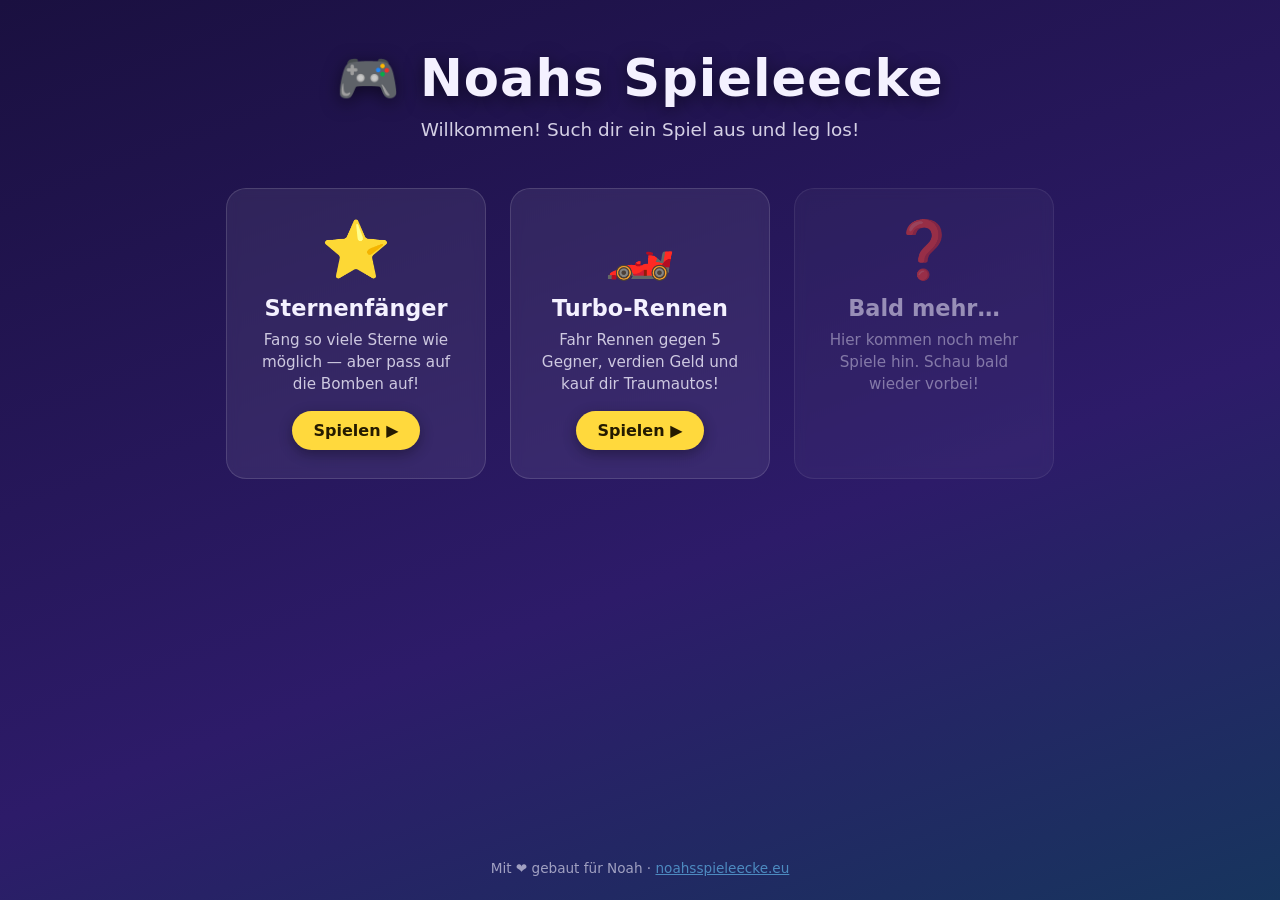
<file: index.html>
<!DOCTYPE html>
<html lang="de">
<head>
<meta charset="utf-8">
<meta name="viewport" content="width=device-width, initial-scale=1">
<title>Noahs Spieleecke 🎮</title>
<meta name="description" content="Noahs Spieleecke — coole Browser-Spiele zum direkt Losspielen!">
<link rel="stylesheet" href="css/style.css">
<link rel="icon" href="data:image/svg+xml,<svg xmlns='http://www.w3.org/2000/svg' viewBox='0 0 100 100'><text y='.9em' font-size='90'>🎮</text></svg>">
</head>
<body>

<header class="hero">
  <h1>🎮 Noahs Spieleecke</h1>
  <p>Willkommen! Such dir ein Spiel aus und leg los!</p>
</header>

<main class="games">

  <a class="game-card" href="games/sterne/">
    <div class="game-icon">⭐</div>
    <h2>Sternenfänger</h2>
    <p>Fang so viele Sterne wie möglich — aber pass auf die Bomben auf!</p>
    <span class="play-btn">Spielen ▶</span>
  </a>

  <a class="game-card" href="games/rennen/">
    <div class="game-icon">🏎️</div>
    <h2>Turbo-Rennen</h2>
    <p>Fahr Rennen gegen 5 Gegner, verdien Geld und kauf dir Traumautos!</p>
    <span class="play-btn">Spielen ▶</span>
  </a>

  <div class="game-card coming-soon">
    <div class="game-icon">❓</div>
    <h2>Bald mehr…</h2>
    <p>Hier kommen noch mehr Spiele hin. Schau bald wieder vorbei!</p>
  </div>

</main>

<footer>
  <p>Mit ❤️ gebaut für Noah · <a href="https://noahsspieleecke.eu">noahsspieleecke.eu</a></p>
</footer>

</body>
</html>
</file>
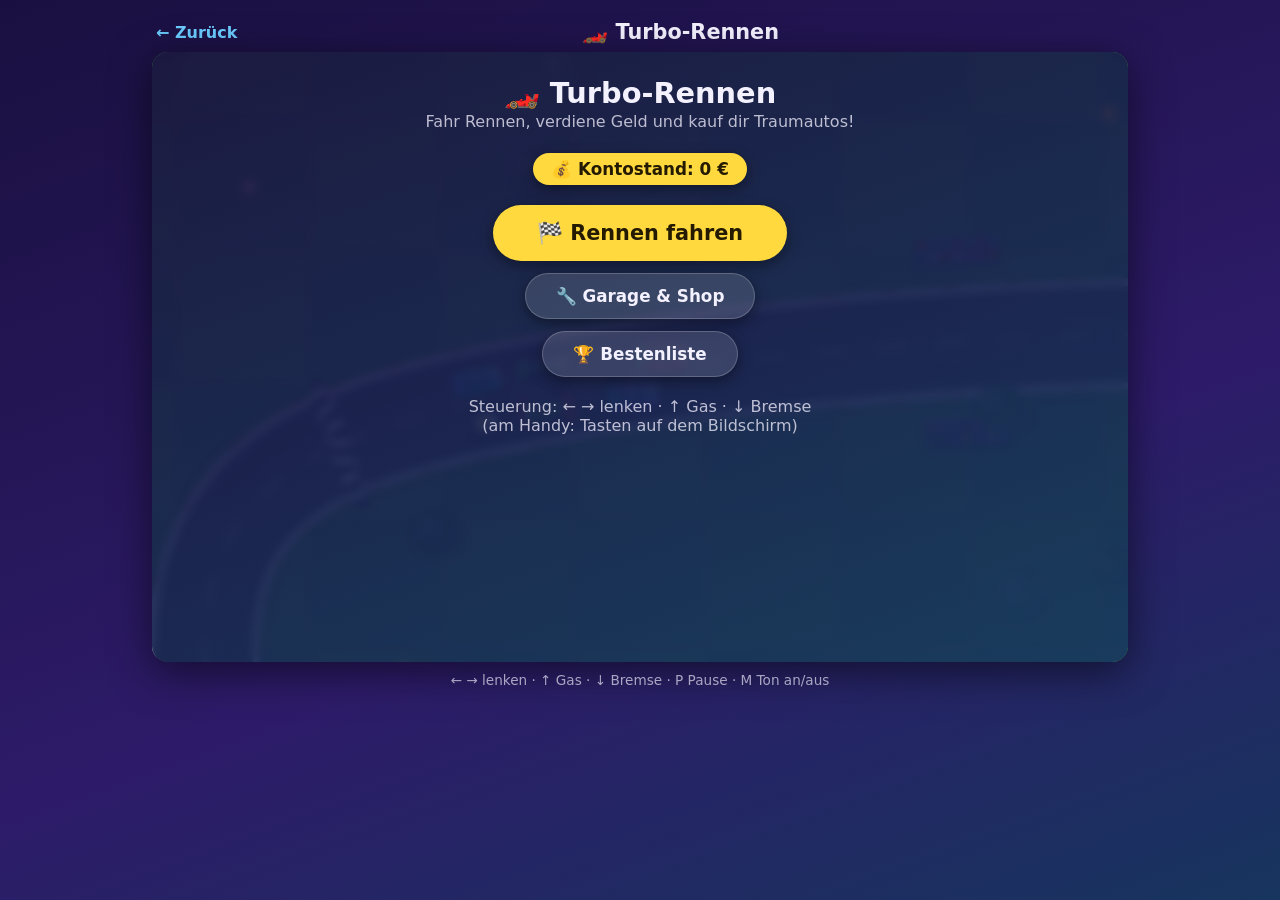
<file: games/rennen/index.html>
<!DOCTYPE html>
<html lang="de">
<head>
<meta charset="utf-8">
<meta name="viewport" content="width=device-width, initial-scale=1, user-scalable=no">
<title>Turbo-Rennen 🏎️ — Noahs Spieleecke</title>
<link rel="stylesheet" href="../../css/style.css">
<link rel="icon" href="data:image/svg+xml,<svg xmlns='http://www.w3.org/2000/svg' viewBox='0 0 100 100'><text y='.9em' font-size='90'>🏎️</text></svg>">
<style>
  .game-page { max-width: 1000px; }
  #wrap { position: relative; width: 100%; }
  #game { background: #222; }

  .overlay {
    position: absolute; inset: 0;
    display: none;
    flex-direction: column;
    align-items: center;
    overflow-y: auto;
    border-radius: 16px;
    background: linear-gradient(160deg, #1a1040ee, #17355eee);
    backdrop-filter: blur(4px);
    padding: 18px 14px 24px;
  }
  .overlay.show { display: flex; }

  .overlay h2 { font-size: 1.8rem; margin: 6px 0 2px; text-align: center; }
  .overlay .sub { opacity: .75; margin-bottom: 14px; text-align: center; }

  .money-badge {
    background: #ffd93d; color: #241a00; font-weight: 800;
    padding: 6px 18px; border-radius: 999px; margin: 8px 0 14px;
    box-shadow: 0 4px 14px #0006; font-size: 1.05rem;
  }

  .btn {
    display: inline-block; border: 0; cursor: pointer;
    background: #ffd93d; color: #241a00; font-weight: 800;
    font-size: 1.05rem; padding: 12px 30px; border-radius: 999px;
    box-shadow: 0 4px 14px #0006; margin: 6px;
    transition: transform .12s;
    font-family: inherit;
  }
  .btn:hover { transform: scale(1.05); }
  .btn.secondary { background: #ffffff22; color: #f4f1ff; border: 1px solid #ffffff33; }
  .btn.big { font-size: 1.3rem; padding: 16px 44px; }
  .btn:disabled { opacity: .4; cursor: not-allowed; transform: none; }

  .car-grid, .track-grid {
    display: flex; flex-wrap: wrap; gap: 14px; justify-content: center;
    width: 100%;
  }
  .shop-card {
    background: #ffffff10; border: 2px solid #ffffff22; border-radius: 16px;
    padding: 12px; width: 172px; text-align: center; cursor: pointer;
    transition: transform .12s, border-color .12s;
  }
  .shop-card:hover { transform: translateY(-4px); }
  .shop-card.selected { border-color: #ffd93d; background: #ffd93d18; }
  .shop-card.locked { opacity: .75; }
  .shop-card h3 { font-size: 1.05rem; margin: 6px 0 4px; }
  .shop-card canvas { width: 100%; border-radius: 8px; background: #ffffff0d; }
  .statbar { height: 7px; background: #ffffff1c; border-radius: 4px; margin: 4px 0; overflow: hidden; }
  .statbar i { display: block; height: 100%; border-radius: 4px; background: linear-gradient(90deg,#6bcbff,#ffd93d); }
  .stat-label { font-size: .68rem; opacity: .7; text-align: left; margin-top: 5px; }
  .price { font-weight: 800; color: #ffd93d; margin: 6px 0 2px; }
  .owned { color: #7dff9b; font-weight: 700; font-size: .9rem; margin: 6px 0 2px; }

  .swatches { display: flex; flex-wrap: wrap; gap: 8px; justify-content: center; margin: 8px 0 4px; }
  .swatch {
    width: 34px; height: 34px; border-radius: 50%; cursor: pointer;
    border: 3px solid #ffffff33; transition: transform .1s;
  }
  .swatch:hover { transform: scale(1.15); }
  .swatch.sel { border-color: #fff; box-shadow: 0 0 0 3px #ffd93d; }
  .custom-panel {
    margin-top: 16px; background: #ffffff10; border-radius: 16px;
    padding: 14px 18px; text-align: center; width: min(440px, 96%);
  }
  .custom-panel h3 { margin-bottom: 4px; }
  .custom-panel .lbl { font-size: .85rem; opacity: .75; margin-top: 10px; }

  #resultList { width: min(420px, 96%); margin: 10px 0; }
  .res-row {
    display: flex; justify-content: space-between; align-items: center;
    background: #ffffff10; border-radius: 10px; padding: 9px 16px; margin: 5px 0;
    font-size: 1.02rem;
  }
  .res-row.me { background: #ffd93d2c; border: 1px solid #ffd93d88; font-weight: 700; }
  .res-row .prize { color: #7dff9b; font-weight: 700; }

  #nameBox input {
    font-size: 1.05rem; padding: 10px 14px; border-radius: 10px; border: 0;
    width: 200px; text-align: center; font-family: inherit;
  }

  #scoreList { width: min(420px, 96%); margin: 10px 0; }

  .track-card { width: 200px; }
  .track-card .pot { color: #7dff9b; font-weight: 800; margin-top: 4px; }

  .diff-row { display: flex; gap: 4px; margin-bottom: 14px; flex-wrap: wrap; justify-content: center; }
  .diff-btn { font-size: .95rem; padding: 9px 20px; }
</style>
</head>
<body>

<div class="game-page">
  <div class="game-topbar">
    <a href="../../">← Zurück</a>
    <h1>🏎️ Turbo-Rennen</h1>
    <span></span>
  </div>

  <div id="wrap">
    <canvas id="game" width="960" height="600"></canvas>

    <!-- ===== Hauptmenü ===== -->
    <div id="menu" class="overlay">
      <h2>🏎️ Turbo-Rennen</h2>
      <p class="sub">Fahr Rennen, verdiene Geld und kauf dir Traumautos!</p>
      <div class="money-badge" id="moneyMenu">💰 0 €</div>
      <button class="btn big" id="btnRace">🏁 Rennen fahren</button>
      <button class="btn secondary" id="btnGarage">🔧 Garage &amp; Shop</button>
      <button class="btn secondary" id="btnScores">🏆 Bestenliste</button>
      <p class="sub" style="margin-top:14px">Steuerung: ← → lenken · ↑ Gas · ↓ Bremse<br>(am Handy: Tasten auf dem Bildschirm)</p>
    </div>

    <!-- ===== Garage ===== -->
    <div id="garage" class="overlay">
      <h2>🔧 Garage &amp; Shop</h2>
      <div class="money-badge" id="moneyGarage">💰 0 €</div>
      <div class="car-grid" id="carGrid"></div>
      <div class="custom-panel" id="customPanel"></div>
      <button class="btn" id="btnGarageBack" style="margin-top:16px">✔ Fertig</button>
    </div>

    <!-- ===== Streckenwahl ===== -->
    <div id="tracks" class="overlay">
      <h2>🏁 Strecke wählen</h2>
      <p class="sub">Du fährst gegen 5 Gegner — 3 Runden. Je schwerer die Strecke, desto mehr Preisgeld!</p>
      <div class="diff-row" id="diffRow"></div>
      <div class="track-grid" id="trackGrid"></div>
      <button class="btn secondary" id="btnTracksBack" style="margin-top:16px">← Zurück</button>
    </div>

    <!-- ===== Ergebnis ===== -->
    <div id="result" class="overlay">
      <h2 id="resultTitle">🏁 Zieleinlauf</h2>
      <div id="resultList"></div>
      <div class="money-badge" id="moneyResult">💰 0 €</div>
      <div id="nameBox" style="display:none; text-align:center">
        <p class="sub">Wie heißt du? (für die Bestenliste)</p>
        <input id="nameInput" maxlength="16" placeholder="Dein Name">
        <button class="btn" id="btnSaveName">Speichern</button>
      </div>
      <div>
        <button class="btn" id="btnAgain">🔄 Nochmal</button>
        <button class="btn secondary" id="btnResultGarage">🔧 Garage</button>
        <button class="btn secondary" id="btnResultMenu">🏠 Menü</button>
      </div>
    </div>

    <!-- ===== Bestenliste ===== -->
    <div id="scores" class="overlay">
      <h2>🏆 Bestenliste</h2>
      <p class="sub">Wer hat das meiste Geld verdient?</p>
      <div id="scoreList"></div>
      <button class="btn secondary" id="btnScoresBack">← Zurück</button>
    </div>
  </div>

  <p class="hint">← → lenken · ↑ Gas · ↓ Bremse · P Pause · M Ton an/aus</p>
</div>

<script src="game.js"></script>
</body>
</html>
</file>
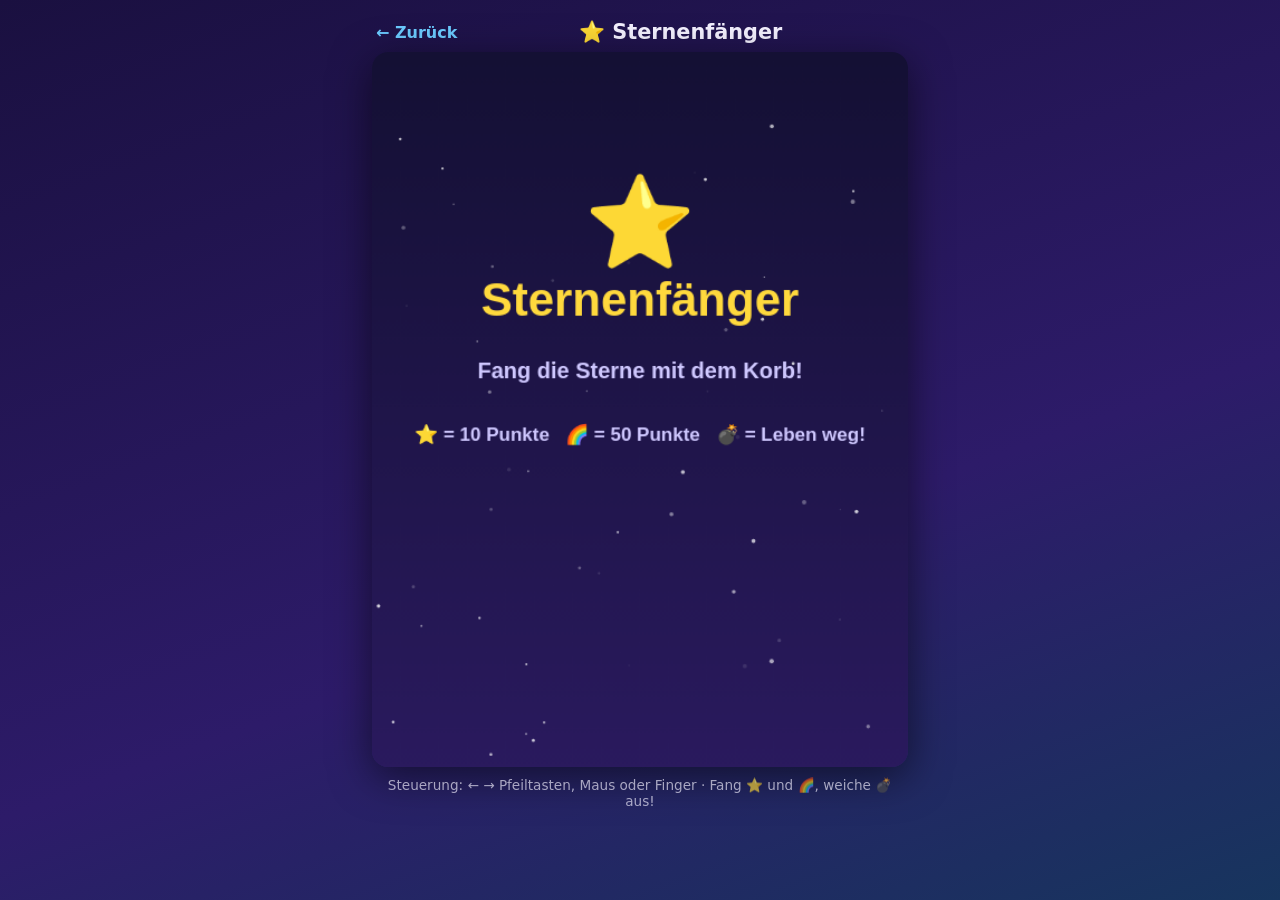
<file: games/sterne/index.html>
<!DOCTYPE html>
<html lang="de">
<head>
<meta charset="utf-8">
<meta name="viewport" content="width=device-width, initial-scale=1, user-scalable=no">
<title>Sternenfänger ⭐ — Noahs Spieleecke</title>
<link rel="stylesheet" href="../../css/style.css">
<link rel="icon" href="data:image/svg+xml,<svg xmlns='http://www.w3.org/2000/svg' viewBox='0 0 100 100'><text y='.9em' font-size='90'>⭐</text></svg>">
</head>
<body>

<div class="game-page">
  <div class="game-topbar">
    <a href="../../">← Zurück</a>
    <h1>⭐ Sternenfänger</h1>
    <span></span>
  </div>

  <canvas id="game" width="480" height="640"></canvas>

  <p class="hint">
    Steuerung: ← → Pfeiltasten, Maus oder Finger · Fang ⭐ und 🌈, weiche 💣 aus!
  </p>
</div>

<script src="game.js"></script>
</body>
</html>
</file>
<file: css/style.css>
/* ===== Noahs Spieleecke — gemeinsames Stylesheet ===== */

* { margin: 0; padding: 0; box-sizing: border-box; }

:root {
  --bg1: #1a1040;
  --bg2: #2d1b69;
  --card: #ffffff12;
  --accent: #ffd93d;
  --accent2: #6bcbff;
  --text: #f4f1ff;
}

html { height: 100%; }

body {
  min-height: 100%;
  font-family: "Segoe UI", system-ui, -apple-system, sans-serif;
  color: var(--text);
  background: linear-gradient(160deg, var(--bg1), var(--bg2) 60%, #17355e);
  background-attachment: fixed;
  display: flex;
  flex-direction: column;
  align-items: center;
}

/* ---------- Startseite ---------- */

.hero {
  text-align: center;
  padding: 48px 16px 24px;
}

.hero h1 {
  font-size: clamp(2rem, 6vw, 3.2rem);
  text-shadow: 0 4px 18px #0008;
  letter-spacing: 1px;
}

.hero p {
  margin-top: 10px;
  font-size: 1.15rem;
  opacity: .85;
}

.games {
  display: flex;
  flex-wrap: wrap;
  gap: 24px;
  justify-content: center;
  padding: 24px 16px;
  max-width: 900px;
}

.game-card {
  background: var(--card);
  border: 1px solid #ffffff22;
  border-radius: 20px;
  padding: 28px 24px;
  width: 260px;
  text-align: center;
  text-decoration: none;
  color: var(--text);
  transition: transform .15s ease, box-shadow .15s ease;
  backdrop-filter: blur(6px);
}

.game-card:hover {
  transform: translateY(-6px) scale(1.02);
  box-shadow: 0 12px 30px #0006;
}

.game-card.coming-soon { opacity: .55; }
.game-card.coming-soon:hover { transform: none; box-shadow: none; }

.game-icon { font-size: 3.5rem; margin-bottom: 12px; }

.game-card h2 { font-size: 1.4rem; margin-bottom: 8px; }

.game-card p { font-size: .95rem; opacity: .8; line-height: 1.45; }

.play-btn {
  display: inline-block;
  margin-top: 16px;
  background: var(--accent);
  color: #241a00;
  font-weight: 700;
  padding: 10px 22px;
  border-radius: 999px;
  box-shadow: 0 4px 14px #0005;
}

footer {
  margin-top: auto;
  padding: 24px;
  font-size: .85rem;
  opacity: .6;
  text-align: center;
}

footer a { color: var(--accent2); }

/* ---------- Spiel-Seiten ---------- */

.game-page {
  width: 100%;
  max-width: 560px;
  padding: 12px;
  display: flex;
  flex-direction: column;
  align-items: center;
}

.game-topbar {
  width: 100%;
  display: flex;
  justify-content: space-between;
  align-items: center;
  padding: 8px 4px;
}

.game-topbar a {
  color: var(--accent2);
  text-decoration: none;
  font-weight: 600;
}

.game-topbar h1 { font-size: 1.3rem; }

canvas {
  width: 100%;
  border-radius: 16px;
  box-shadow: 0 10px 40px #0008;
  touch-action: none;
  display: block;
}

.hint {
  margin-top: 10px;
  font-size: .85rem;
  opacity: .65;
  text-align: center;
}
</file>
